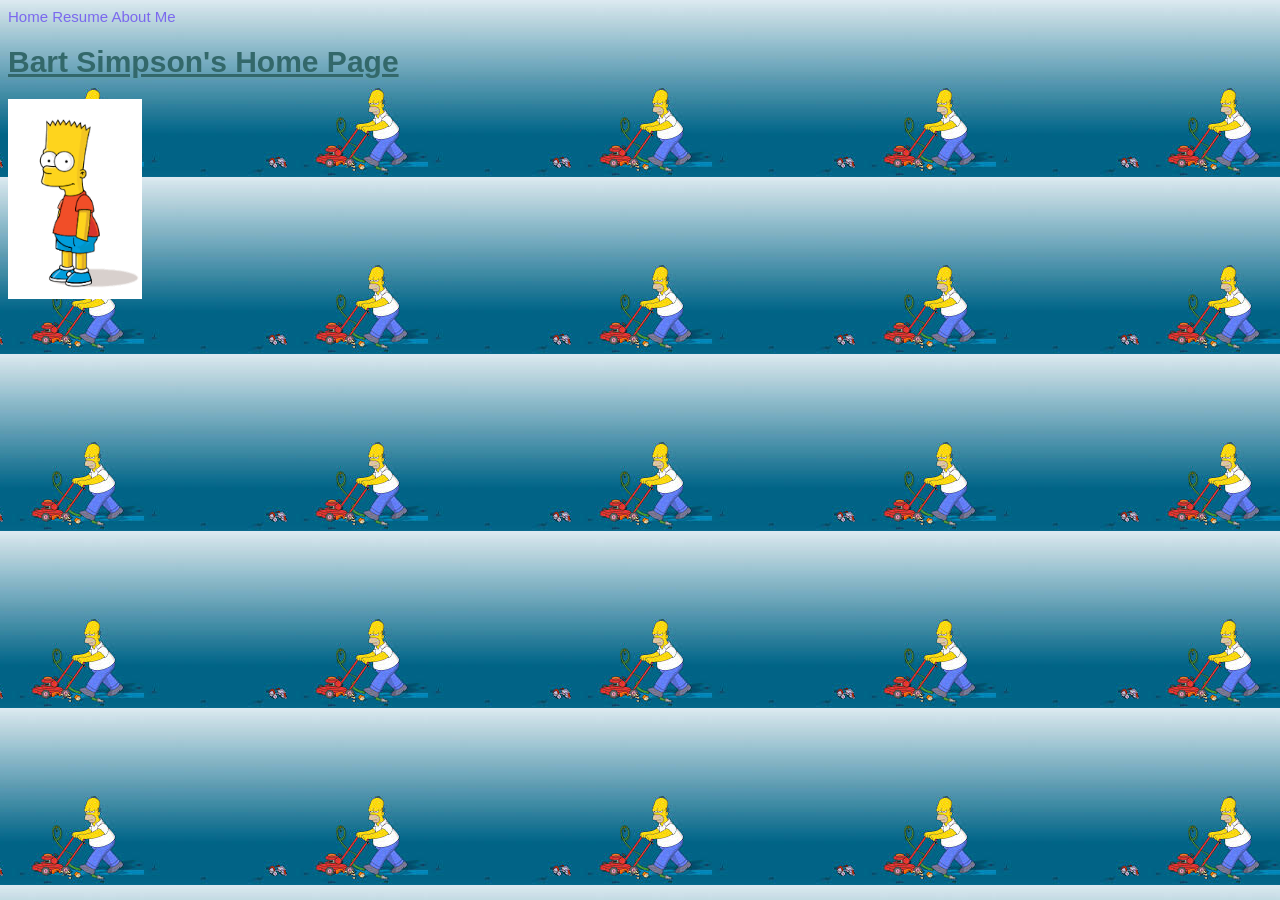
<file: references/IS 201 web/index.html>
<!DOCTYPE html>
<html lang="en">
<head>
    <meta charset="UTF-8">
    <meta name="viewport" content="width=device-width, initial-scale=1.0">
    <title>Bart Simpson's Home Page</title>
    <link rel="stylesheet" href="styles/styles.css">
</head>
<body class="homebg">
    <a href="#">Home</a>
    <a href="../IS 201 web/html/Resume.html">Resume</a>
    <a href="../IS 201 web/html/aboutme.html">About Me</a>

    <h1 class="underline">Bart Simpson's Home Page</h1>
    <img src="../IS 201 web/images/imagesbart.png" height="200" alt="Bart Simpson Standing">
</body>
</html>
</file>
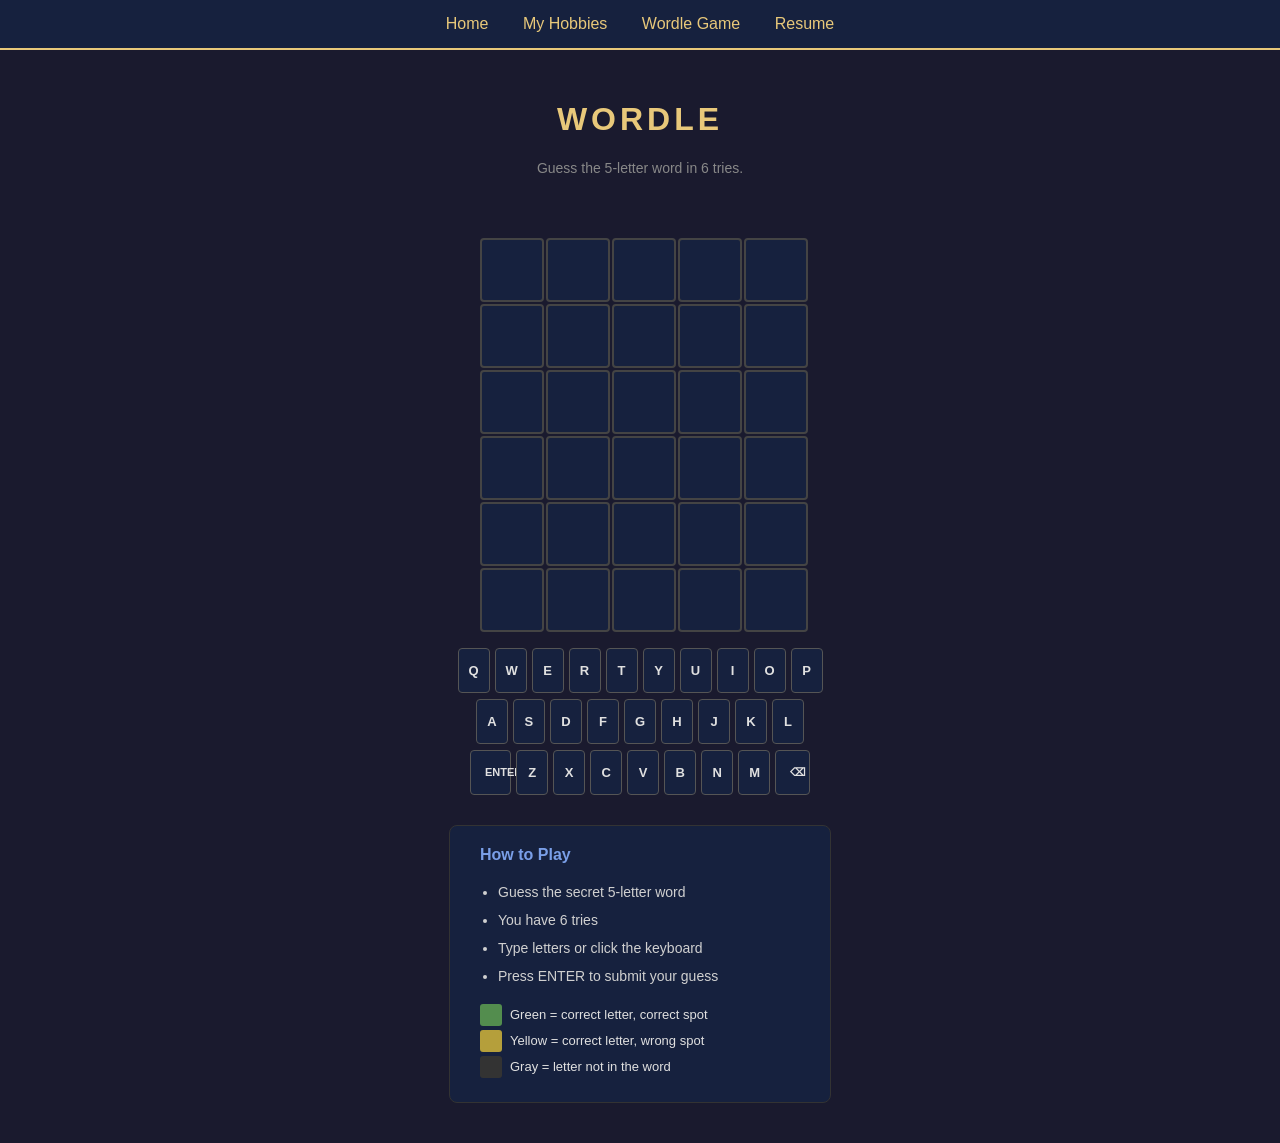
<file: app.html>
<!DOCTYPE html>
<html lang="en">
<head>
    <meta charset="UTF-8">
    <meta name="viewport" content="width=device-width, initial-scale=1.0">
    <title>Wordle Clone: My Web App</title>

    <style>
        /* ---- Base Styles ---- */
        body {
            background-color: #1a1a2e;
            font-family: 'Gill Sans', 'Gill Sans MT', Calibri, 'Trebuchet MS', sans-serif;
            color: #e0e0e0;
            margin: 0;
            padding: 0;
        }

        /* ---- Navigation (same as scratch.html) ---- */
        nav {
            background-color: #16213e;
            padding: 15px;
            text-align: center;
            border-bottom: 2px solid #e8c87a;
        }

        nav a {
            color: #e8c87a;
            text-decoration: none;
            margin: 0 15px;
            font-size: 16px;
        }

        nav a:hover {
            text-decoration: underline;
        }

        /* ---- Page heading ---- */
        h1 {
            color: #e8c87a;
            text-align: center;
            padding-top: 30px;
            font-size: 2rem;
            letter-spacing: 4px;
        }

        h2 {
            color: #7a9fe8;
        }

        .subtitle {
            text-align: center;
            color: #888;
            font-family: 'Gill Sans', 'Gill Sans MT', Calibri, 'Trebuchet MS', sans-serif;
            margin-top: 0;
            margin-bottom: 20px;
            font-size: 14px;
        }

        /* ---- Message box (win/lose/info) ---- */
        #message {
            text-align: center;
            font-size: 18px;
            font-weight: bold;
            min-height: 28px;
            margin-bottom: 14px;
            color: #e8c87a;
        }

        /* ---- Game Board ---- */
        #board {
            display: grid;
            grid-template-rows: repeat(6, 60px);
            gap: 6px;
            width: 320px;
            margin: 0 auto 20px auto;
        }

        .row {
            display: grid;
            grid-template-columns: repeat(5, 60px);
            gap: 6px;
        }

        .tile {
            width: 60px;
            height: 60px;
            background-color: #16213e;
            border: 2px solid #444;
            display: flex;
            align-items: center;
            justify-content: center;
            font-size: 26px;
            font-weight: bold;
            color: #e0e0e0;
            text-transform: uppercase;
            border-radius: 4px;
            transition: background-color 0.3s;
        }

        /* Tile color states */
        .tile.correct {
            background-color: #538d4e;  /* green - right letter, right spot */
            border-color: #538d4e;
            color: white;
        }

        .tile.present {
            background-color: #b59f3b;  /* yellow - right letter, wrong spot */
            border-color: #b59f3b;
            color: white;
        }

        .tile.absent {
            background-color: #333;     /* dark - letter not in word */
            border-color: #333;
            color: #888;
        }

        /* ---- Keyboard ---- */
        #keyboard {
            width: 340px;
            margin: 0 auto 30px auto;
        }

        .key-row {
            display: flex;
            justify-content: center;
            gap: 5px;
            margin-bottom: 6px;
        }

        .key {
            background-color: #16213e;
            border: 1px solid #555;
            color: #e0e0e0;
            font-size: 13px;
            font-weight: bold;
            padding: 14px 10px;
            min-width: 32px;
            border-radius: 4px;
            cursor: pointer;
            text-transform: uppercase;
        }

        .key:hover {
            background-color: #2a2a4e;
        }

        .key.wide {
            padding: 14px 14px;
            font-size: 11px;
        }

        /* Key color states (match the tiles) */
        .key.correct {
            background-color: #538d4e;
            border-color: #538d4e;
            color: white;
        }

        .key.present {
            background-color: #b59f3b;
            border-color: #b59f3b;
            color: white;
        }

        .key.absent {
            background-color: #333;
            border-color: #333;
            color: #555;
        }

        /* ---- Play Again Button ---- */
        #play-again {
            display: none;
            margin: 0 auto 20px auto;
            padding: 12px 28px;
            background-color: #e8c87a;
            color: #1a1a2e;
            border: none;
            border-radius: 6px;
            font-size: 16px;
            font-weight: bold;
            cursor: pointer;
            width: fit-content;
        }

        #play-again:hover {
            background-color: #f0d898;
        }

        /* Center the button */
        #play-again-wrapper {
            text-align: center;
        }

        /* ---- How to Play box ---- */
        #how-to-play {
            background-color: #16213e;
            border: 1px solid #333;
            border-radius: 8px;
            padding: 20px 30px;
            width: 320px;
            margin: 0 auto 40px auto;
        }

        #how-to-play h2 {
            margin-top: 0;
            font-size: 16px;
        }

        #how-to-play ul {
            padding-left: 18px;
            line-height: 2;
            color: #d0d0d0;
            font-size: 14px;
        }

        .legend {
            display: flex;
            align-items: center;
            gap: 8px;
            margin: 4px 0;
            font-size: 13px;
        }

        .legend-box {
            width: 22px;
            height: 22px;
            border-radius: 3px;
            flex-shrink: 0;
        }

        /* ---- Footer (same as scratch.html) ---- */
        footer {
            background-color: #16213e;
            text-align: center;
            padding: 20px;
            margin-top: 40px;
            border-top: 2px solid #e8c87a;
            font-size: 14px;
            color: #888;
        }

        footer a {
            color: #7a9fe8;
            text-decoration: none;
        }

        footer a:hover {
            color: #e8c87a;
        }
    </style>
</head>

<body>

    <!-- Navigation  -->
    <nav>
        <a href="index.html">Home</a>
        <a href="scratch.html">My Hobbies</a>
        <a href="app.html">Wordle Game</a>
        <a href="about.html">Resume</a>
    </nav>

    <!-- Page Title -->
    <h1>WORDLE</h1>
    <p class="subtitle">Guess the 5-letter word in 6 tries.</p>

    <!-- Win / Lose / Info Message -->
    <div id="message"></div>

    <!-- Game Board (6 rows x 5 tiles) -->
    <div id="board">
        <div class="row" id="row-0">
            <div class="tile" id="r0c0"></div>
            <div class="tile" id="r0c1"></div>
            <div class="tile" id="r0c2"></div>
            <div class="tile" id="r0c3"></div>
            <div class="tile" id="r0c4"></div>
        </div>
        <div class="row" id="row-1">
            <div class="tile" id="r1c0"></div>
            <div class="tile" id="r1c1"></div>
            <div class="tile" id="r1c2"></div>
            <div class="tile" id="r1c3"></div>
            <div class="tile" id="r1c4"></div>
        </div>
        <div class="row" id="row-2">
            <div class="tile" id="r2c0"></div>
            <div class="tile" id="r2c1"></div>
            <div class="tile" id="r2c2"></div>
            <div class="tile" id="r2c3"></div>
            <div class="tile" id="r2c4"></div>
        </div>
        <div class="row" id="row-3">
            <div class="tile" id="r3c0"></div>
            <div class="tile" id="r3c1"></div>
            <div class="tile" id="r3c2"></div>
            <div class="tile" id="r3c3"></div>
            <div class="tile" id="r3c4"></div>
        </div>
        <div class="row" id="row-4">
            <div class="tile" id="r4c0"></div>
            <div class="tile" id="r4c1"></div>
            <div class="tile" id="r4c2"></div>
            <div class="tile" id="r4c3"></div>
            <div class="tile" id="r4c4"></div>
        </div>
        <div class="row" id="row-5">
            <div class="tile" id="r5c0"></div>
            <div class="tile" id="r5c1"></div>
            <div class="tile" id="r5c2"></div>
            <div class="tile" id="r5c3"></div>
            <div class="tile" id="r5c4"></div>
        </div>
    </div>

    <!-- On-screen Keyboard -->
    <div id="keyboard">
        <div class="key-row">
            <button class="key" onclick="pressKey('Q')">Q</button>
            <button class="key" onclick="pressKey('W')">W</button>
            <button class="key" onclick="pressKey('E')">E</button>
            <button class="key" onclick="pressKey('R')">R</button>
            <button class="key" onclick="pressKey('T')">T</button>
            <button class="key" onclick="pressKey('Y')">Y</button>
            <button class="key" onclick="pressKey('U')">U</button>
            <button class="key" onclick="pressKey('I')">I</button>
            <button class="key" onclick="pressKey('O')">O</button>
            <button class="key" onclick="pressKey('P')">P</button>
        </div>
        <div class="key-row">
            <button class="key" onclick="pressKey('A')">A</button>
            <button class="key" onclick="pressKey('S')">S</button>
            <button class="key" onclick="pressKey('D')">D</button>
            <button class="key" onclick="pressKey('F')">F</button>
            <button class="key" onclick="pressKey('G')">G</button>
            <button class="key" onclick="pressKey('H')">H</button>
            <button class="key" onclick="pressKey('J')">J</button>
            <button class="key" onclick="pressKey('K')">K</button>
            <button class="key" onclick="pressKey('L')">L</button>
        </div>
        <div class="key-row">
            <button class="key wide" onclick="submitGuess()">ENTER</button>
            <button class="key" onclick="pressKey('Z')">Z</button>
            <button class="key" onclick="pressKey('X')">X</button>
            <button class="key" onclick="pressKey('C')">C</button>
            <button class="key" onclick="pressKey('V')">V</button>
            <button class="key" onclick="pressKey('B')">B</button>
            <button class="key" onclick="pressKey('N')">N</button>
            <button class="key" onclick="pressKey('M')">M</button>
            <button class="key wide" onclick="deleteLetter()">⌫</button>
        </div>
    </div>

    <!-- Play Again Button -->
    <div id="play-again-wrapper">
        <button id="play-again" onclick="resetGame()">Play Again</button>
    </div>

    <!-- How to Play Instructions -->
    <div id="how-to-play">
        <h2>How to Play</h2>
        <ul>
            <li>Guess the secret 5-letter word</li>
            <li>You have 6 tries</li>
            <li>Type letters or click the keyboard</li>
            <li>Press ENTER to submit your guess</li>
        </ul>
        <div class="legend">
            <div class="legend-box" style="background-color: #538d4e;"></div>
            <span>Green = correct letter, correct spot</span>
        </div>
        <div class="legend">
            <div class="legend-box" style="background-color: #b59f3b;"></div>
            <span>Yellow = correct letter, wrong spot</span>
        </div>
        <div class="legend">
            <div class="legend-box" style="background-color: #333;"></div>
            <span>Gray = letter not in the word</span>
        </div>
    </div>


    <script>
        // ---- Word List ----
        // A list of common 5-letter words to pick from randomly
        var wordList = [
            "apple", "brave", "crane", "draft", "eagle", "faint", "grace", "hinge",
            "irony", "joker", "kneel", "lemon", "manor", "nerve", "ocean", "piano",
            "queen", "rover", "snake", "tiger", "ultra", "vapor", "water", "xenon",
            "yacht", "zebra", "alarm", "bench", "chess", "disco", "elite", "flute",
            "globe", "honey", "inbox", "jewel", "karma", "lunar", "magic", "noble",
            "olive", "place", "quiet", "reach", "stone", "torch", "under", "vivid",
            "waste", "young", "zones", "black", "cloud", "drive", "event", "fresh",
            "giant", "heart", "ideal", "juice", "knife", "light", "model", "night",
            "opera", "power", "rapid", "smart", "trust", "unity", "video", "world",
            "extra", "flame", "grant", "human", "input", "joint", "known", "laser",
            "metal", "north", "orbit", "plant", "quest", "river", "solar", "table",
            "upper", "voice", "wheel", "pixel", "blend", "shore", "gloom", "frost",
            "cloak", "shout", "blaze", "groan", "creep", "slump", "plume", "spark",
            "shelf", "glyph", "crimp", "knack", "fjord", "waltz", "quilt", "zilch"
        ];

        // ---- Game State Variables ----
        var secretWord = "";       // The word the player needs to guess
        var currentRow = 0;        // Which row (guess) we are on (0-5)
        var currentCol = 0;        // Which column (letter) we are on (0-4)
        var currentGuess = [];     // Letters typed so far for the current guess
        var gameOver = false;      // Whether the game has ended

        // ---- Start the Game ----
        function startGame() {
            // Pick a random word from the list
            var randomIndex = Math.floor(Math.random() * wordList.length);
            secretWord = wordList[randomIndex].toUpperCase();
        }

        // ---- Handle a letter key being pressed ----
        function pressKey(letter) {
            if (gameOver) return;
            if (currentCol >= 5) return; // Row is full, do nothing

            // Show the letter in the current tile
            var tile = document.getElementById("r" + currentRow + "c" + currentCol);
            tile.textContent = letter;

            // Save the letter and move to next column
            currentGuess.push(letter);
            currentCol++;

            // Clear any message when the player starts typing
            document.getElementById("message").textContent = "";
        }

        // ---- Handle the delete / backspace key ----
        function deleteLetter() {
            if (gameOver) return;
            if (currentCol <= 0) return; // Nothing to delete

            // Move back one column
            currentCol--;
            currentGuess.pop();

            // Clear the tile
            var tile = document.getElementById("r" + currentRow + "c" + currentCol);
            tile.textContent = "";
        }

        // ---- Handle ENTER / submit guess ----
        function submitGuess() {
            if (gameOver) return;

            // Make sure the player typed 5 letters
            if (currentGuess.length < 5) {
                document.getElementById("message").textContent = "Not enough letters!";
                return;
            }

            var guess = currentGuess.join(""); // e.g. "CRANE"

            // Check each letter and color the tiles
            colorTiles(guess);

            // Check if the player won
            if (guess === secretWord) {
                document.getElementById("message").textContent = "🎉 You got it! The word was " + secretWord + "!";
                gameOver = true;
                document.getElementById("play-again").style.display = "inline-block";
                return;
            }

            // Move to the next row
            currentRow++;
            currentCol = 0;
            currentGuess = [];

            // Check if the player used all 6 guesses and lost
            if (currentRow >= 6) {
                document.getElementById("message").textContent = "😞 Game over! The word was " + secretWord + ".";
                gameOver = true;
                document.getElementById("play-again").style.display = "inline-block";
            }
        }

        // ---- Color the tiles green / yellow / gray ----
        function colorTiles(guess) {
            // We need to be careful with duplicate letters
            // First pass: mark correct letters (green)
            var secretArray = secretWord.split("");
            var guessArray  = guess.split("");
            var result      = ["absent", "absent", "absent", "absent", "absent"];
            var usedInSecret = [false, false, false, false, false];

            // First pass — find exact matches (green)
            for (var i = 0; i < 5; i++) {
                if (guessArray[i] === secretArray[i]) {
                    result[i] = "correct";
                    usedInSecret[i] = true;
                }
            }

            // Second pass — find letters in wrong position (yellow)
            for (var i = 0; i < 5; i++) {
                if (result[i] === "correct") continue; // already green
                for (var j = 0; j < 5; j++) {
                    if (!usedInSecret[j] && guessArray[i] === secretArray[j]) {
                        result[i] = "present";
                        usedInSecret[j] = true;
                        break;
                    }
                }
            }

            // Apply colors to the tiles
            for (var i = 0; i < 5; i++) {
                var tile = document.getElementById("r" + currentRow + "c" + i);
                tile.classList.add(result[i]);

                // Also color the on-screen keyboard key
                colorKey(guessArray[i], result[i]);
            }
        }

        // ---- Color the keyboard keys ----
        // We want green to "win" over yellow, and yellow to "win" over gray
        function colorKey(letter, state) {
            // Find the key button that matches this letter
            var keys = document.querySelectorAll(".key");
            for (var i = 0; i < keys.length; i++) {
                if (keys[i].textContent === letter) {
                    var currentState = keys[i].className;

                    // Don't downgrade a green key to yellow or gray
                    if (currentState.includes("correct")) return;

                    // Don't downgrade a yellow key to gray
                    if (currentState.includes("present") && state === "absent") return;

                    // Remove old color class and add new one
                    keys[i].classList.remove("correct", "present", "absent");
                    keys[i].classList.add(state);
                    break;
                }
            }
        }

        // ---- Reset / Play Again ----
        function resetGame() {
            // Clear all tiles
            for (var r = 0; r < 6; r++) {
                for (var c = 0; c < 5; c++) {
                    var tile = document.getElementById("r" + r + "c" + c);
                    tile.textContent = "";
                    tile.className = "tile"; // remove color classes
                }
            }

            // Reset all keyboard keys
            var keys = document.querySelectorAll(".key");
            for (var i = 0; i < keys.length; i++) {
                keys[i].classList.remove("correct", "present", "absent");
            }

            // Reset game state
            currentRow   = 0;
            currentCol   = 0;
            currentGuess = [];
            gameOver     = false;

            document.getElementById("message").textContent = "";
            document.getElementById("play-again").style.display = "none";

            // Pick a new word
            startGame();
        }

        // ---- Physical Keyboard Support ----
        document.addEventListener("keydown", function(event) {
            var key = event.key.toUpperCase();

            if (key === "ENTER") {
                submitGuess();
            } else if (key === "BACKSPACE") {
                deleteLetter();
            } else if (key.length === 1 && key >= "A" && key <= "Z") {
                pressKey(key);
            }
        });

        // ---- Initialize the game when the page loads ----
        startGame();
    </script>

</body>
</html>
</file>
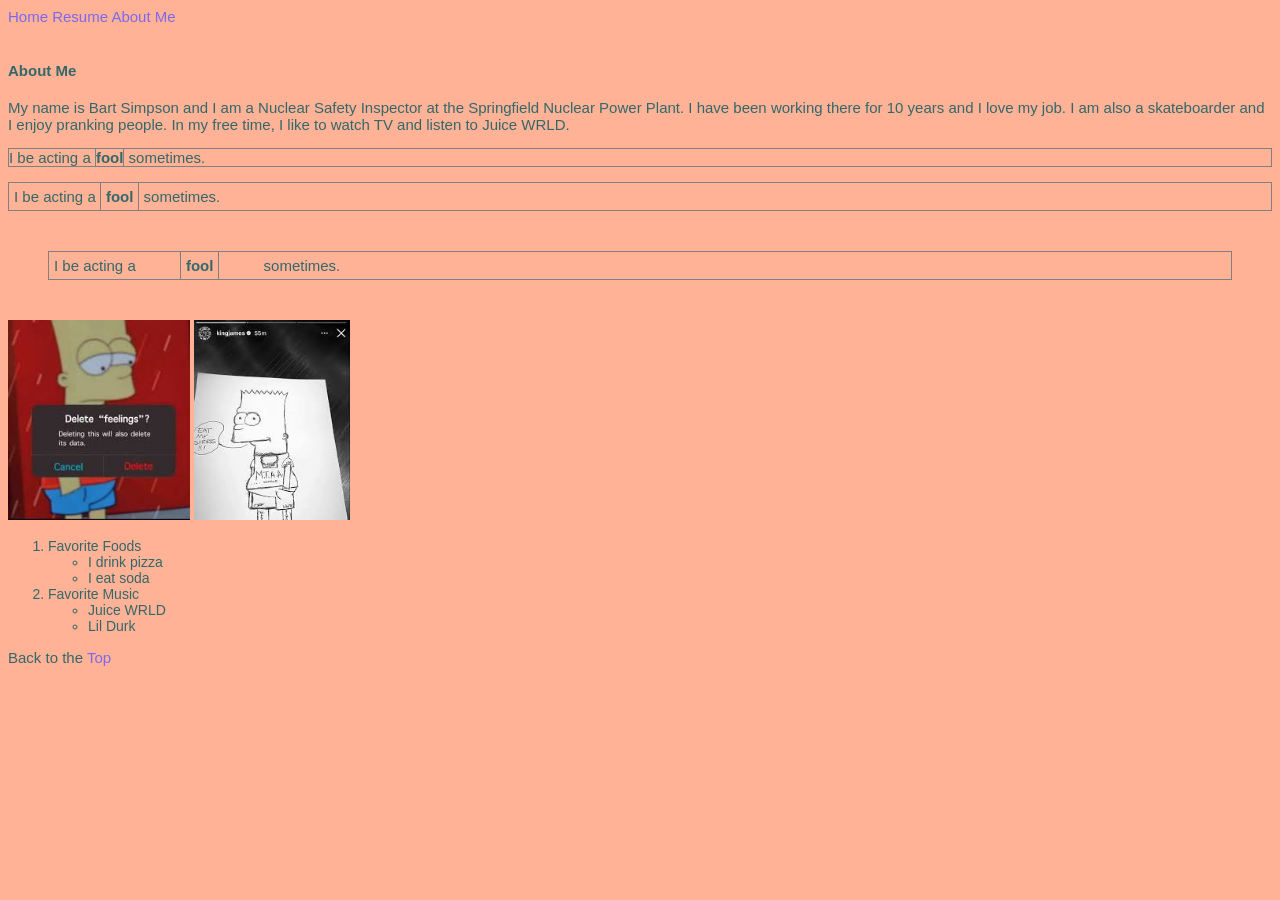
<file: references/IS 201 web/html/aboutme.html>
<!-- Jet Piper, IS 201, Apr 7, 2026 -->
<!DOCTYPE html>
<html lang="en">
<head>
    <meta charset="UTF-8">
    <meta name="viewport" content="width=device-width, initial-scale=1.0">
    <title>About Me</title>
    <link rel="stylesheet" href="../styles/styles.css">
</head>
<body>
     <a href="../index.html" id="top">Home</a>
    <a href="Resume.html">Resume</a>  
    <a href="#">About Me</a><br><br>

    <h4>About Me</h4>
    <p>
        My name is Bart Simpson and I am a Nuclear Safety Inspector 
        at the Springfield Nuclear Power Plant. 
        I have been working there for 10 years and I love my job. 
        I am also a skateboarder and I enjoy pranking people. In my free time, 
        I like to watch TV and listen to Juice WRLD.
    </p>

    <p class="box1">I be acting a <span class="bold box1">fool</span> sometimes. </p>
    <p class="box1 box2">I be acting a <span class="bold box1 box2">fool</span> sometimes. </p>
    <p class="box1 box2 box3">I be acting a <span class="bold box1 box2 box3">fool</span> sometimes. </p>
<img src="../images/deletefeelings.jpg" height="200" alt="Delete Feelings Bart Meme">
<img src="../images/lebronBart.jpg" height="200" alt="LeBron Bart Meme">

<ol>
    <li>Favorite Foods</li>
        <ul>
            <li>I drink pizza</li>
            <li>I eat soda</li>
        </ul>
    <li>Favorite Music</li>
        <ul>
            <li>Juice WRLD</li>
            <li>Lil Durk</li>
        </ul>
</ol>
Back to the <a href="#top">Top</a>
</body>
</html>
</file>
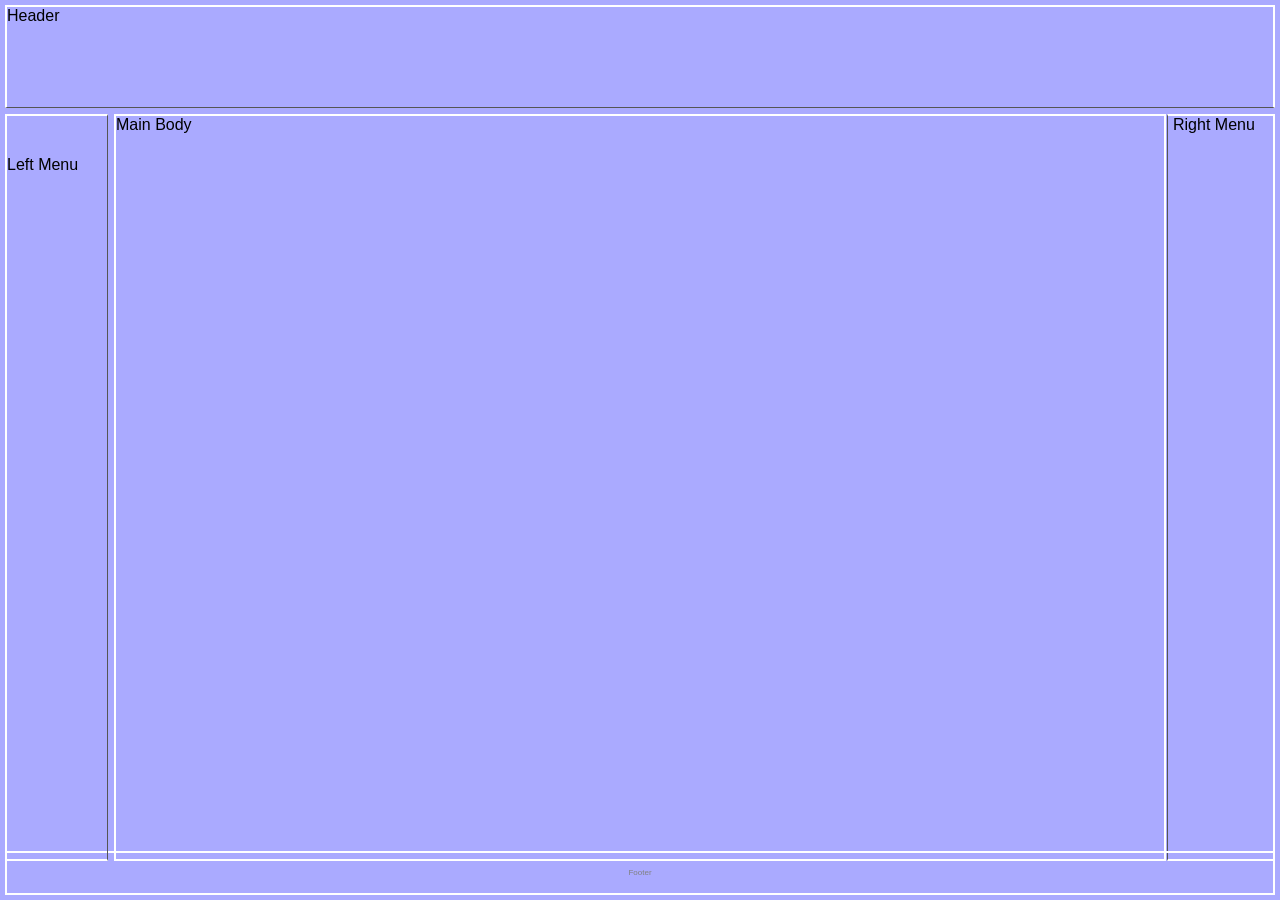
<file: references/IS 201 web/html/layout.html>
<!DOCTYPE html>
<html lang="en">
<head>
    <meta charset="UTF-8">
    <meta name="viewport" content="width=device-width, initial-scale=1.0">
    <title>Layout Template</title>
    <link rel="stylesheet" href="../styles/layoutstyles.css">
</head>
<body>
    <div class="common header">Header</div>
    <div class="common leftmenu">Left Menu</div>
    <div class="common mainbody">Main Body</div>
    <div class="common rightmenu">Right Menu</div>
    <div class="common footer">Footer</div>
</body>
</html>
</file>
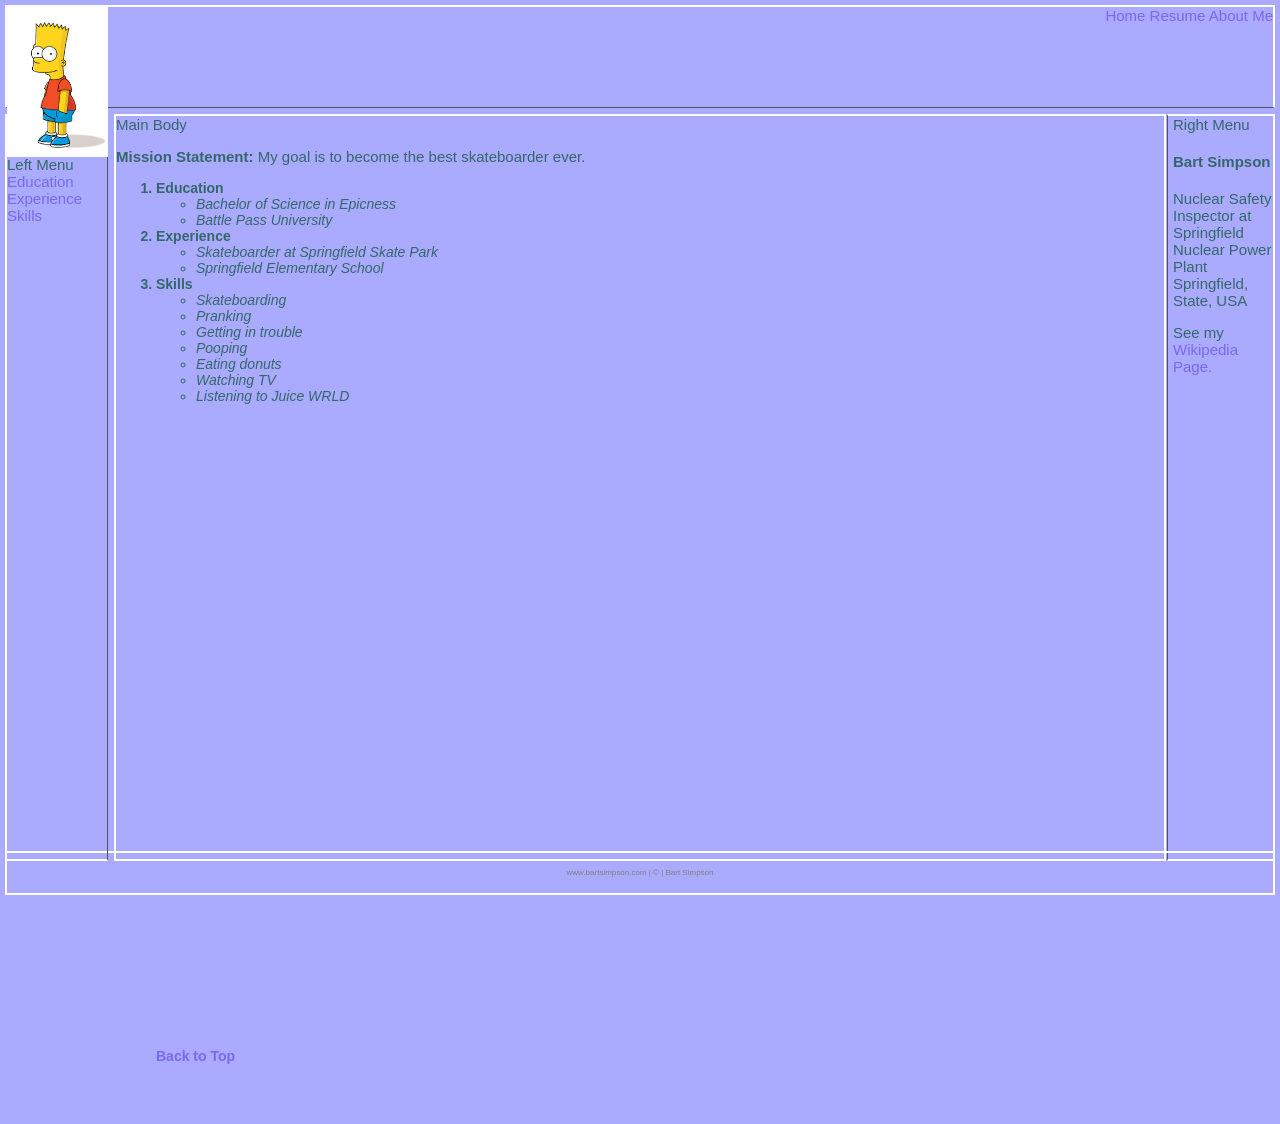
<file: references/IS 201 web/html/Resume.html>
<!--Jet Piper, IS 201, Apr 7, 2026-->
<!DOCTYPE html>
<html lang="en">
<head>
    <meta charset="UTF-8">
    <meta name="viewport" content="width=device-width, initial-scale=1.0">
    <title>My Resume</title>
    <link rel="stylesheet" href="../styles/styles.css">
    <link rel="stylesheet" href="../styles/layoutstyles.css">
</head>
</head>
<body>
    <!-- header division classes -->
    <div class="common header">
        <img src="../images/imagesbart.png" height="150" alt="Bart Simpson Standing">
    <span class="subheader">
        <a href="../index.html" id="top">Home</a>
        <a href="Resume.html">Resume</a>  
        <a href="aboutme.html">About Me</a>  
    </span>
       
    </div>

    <div class="common leftmenu">Left Menu
        <a href="#edu">Education</a><br>
        <a href="#exp">Experience</a><br>
        <a href="#skls">Skills</a><br>
    </div>

    <div class="common mainbody">Main Body
        <p class="justify"><span class="bold"> Mission Statement:</span> My goal is to become the best skateboarder ever.</p>

     <!-- Section for resume sections -->
     <ol>
        <li id="edu" class="resumeListHeading">Education
            <ul>
                <li>Bachelor of Science in Epicness</li>
                <li>Battle Pass University</li>
            </ul>
        </li>

        <li id="exp" class="resumeListHeading">Experience
            <ul>
                <li>Skateboarder at Springfield Skate Park</li>
                <li>Springfield Elementary School</li>
            </ul>
        </li>
        <li id="skls" class="resumeListHeading">Skills
            <ul>
                <li>Skateboarding</li>
                <li>Pranking</li>
                <li>Getting in trouble</li>
                <li>Pooping</li>
                <li>Eating donuts</li>
                <li>Watching TV</li>
                <li>Listening to Juice WRLD</li>
            </ul>
            <p>&nbsp;</p>
            <p>&nbsp;</p>
            <p>&nbsp;</p>
            <p>&nbsp;</p>
            <p>&nbsp;</p>
            <p>&nbsp;</p>
            <p>&nbsp;</p>
            <p>&nbsp;</p>
            <p>&nbsp;</p>
            <p>&nbsp;</p>
            <p>&nbsp;</p>
            <p>&nbsp;</p>
            <p>&nbsp;</p>
            <p>&nbsp;</p>
            <p>&nbsp;</p>
            <p>&nbsp;</p>
            <p>&nbsp;</p>
            <p>&nbsp;</p>
            <p>&nbsp;</p>
            <p>&nbsp;</p>
            <p>&nbsp;</p>
            <a href="#top">Back to Top</a>
            <p>&nbsp;</p>
            <p>&nbsp;</p>
            
        </li>
     </ol>
    </div>

    <div class="common rightmenu">Right Menu
        <h4>Bart Simpson</h4>
        Nuclear Safety Inspector at Springfield Nuclear Power Plant <br>
        Springfield, State, USA <br> 
        <p>
            See my <a href="https://en.wikipedia.org/wiki/Bart_Simpson" target="_blank" target="_blank" title="Wiki Page on Bart Simpson">Wikipedia Page.</a>
        </p>
    </div>
    
    <div class="common footer">
        www.bartsimpson.com | &copy; | Bart Simpson
    </div> 

    <!-- Links to sections of the page -->
  
    
    
    
    
</body>
</html>
</file>
<file: references/IS 201 web/styles/styles.css>
body {
     font-family: Arial, Helvetica, sans-serif;
     font-size: 15px;
    color: rgb(51, 104, 106);
    background-color: rgb(255, 178, 150);
 }
li {
     font-size: 14px;
}
/* The video tutorial wasn't working for this part, so I had to ask AI
to help me on why. It updated the rules to a li li tag.  */
li li {
    font-style: italic;
    font-weight: normal;
}
a { color: mediumslateblue;
    text-decoration: none;
}
/* hovering over the link making it blue and larger*/
a:hover {
    text-decoration: underline;
    font-weight: bold;
    /* font-size: 17px; */
}
a:visited{
    color: blue;
}
.resumeListHeading {
     font-weight: bold;
     font-style: normal;
}
.underline { text-decoration: underline;}
.bold { font-weight: bold; }
.justify { text-align: justify; }

/* the background image for the home page */
.homebg {
    background-image: url('../images/simpson\ back.jpg');
    background-position: top right;
    background-attachment: fixed;
}
/* the box for the about me page demonstration */
.box1{
    border-width: 1px;
    border-style: solid;
    border-color: gray;

    /* border: 1px solid green;  */
}
.box2{ 
    padding: 5px;
}
.box3{ 
    margin: 40px;
}
</file>
<file: references/IS 201 web/styles/layoutstyles.css>
body{
    background-color: rgb(170, 170, 255);
    font-family: Verdana, Geneva, Tahoma, sans-serif;
}

.common{
    /* background-color: #cccccc; */
    border: 2px solid white;
    position: absolute;
}
.header{
    top: 5px;
    left: 5px;
    right: 5px;
    height: 100px; 
    z-index: 2;
    border-bottom: solid 1px #555555;
}
.leftmenu{
    top: 114px;
    left: 5px;
    width: 100px;
    bottom: 39px;
    z-index: 1;
    padding-top: 40px;
    border-right: solid 1px #555555;
}
.mainbody{
    top: 114px;
    left: 114px;
    right: 114px;
    bottom: 39px;
    padding-right: 5px;
}
.rightmenu{
    top: 114px;
    right: 5px;
    width: 100px;
    bottom: 39px;
    border-left: solid 1px #555555;
    padding-left: 5px;
}
.footer{
    bottom: 5px;
    left: 5px;
    right: 5px;
    height: 25px;
    font-size: 8px;
    color: gray;
    text-align: center;
    padding-top: 15px;
    position: fixed;
}
.subheader{
    float: right;
}
</file>
